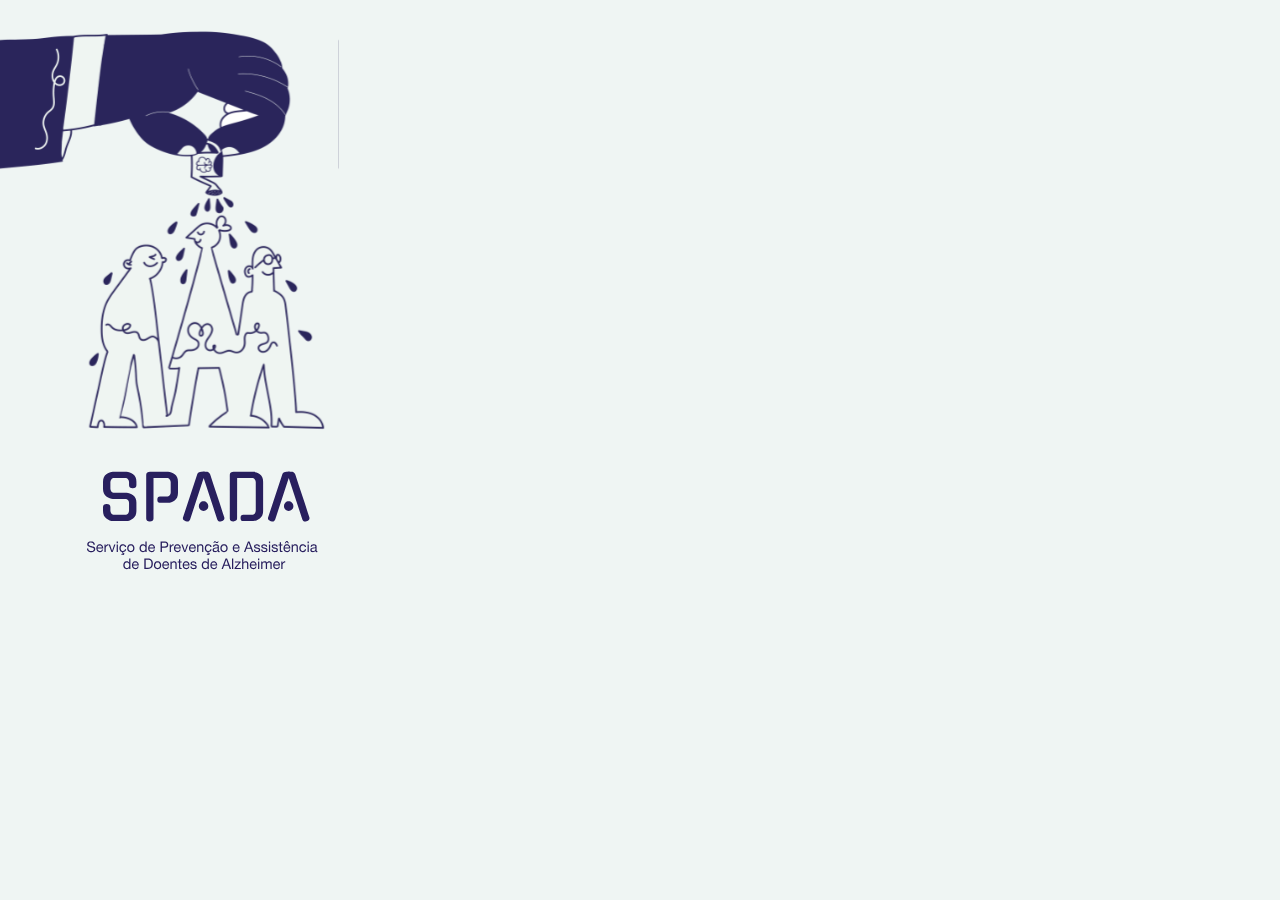
<file: App/index.html>
<!DOCTYPE html>
<html lang="en">
<head>
    <meta charset="UTF-8">
    <meta name="viewport" content="width=device-width, initial-scale=1.0">
    <title>SPADA</title>
    <link rel="stylesheet" href="CSS/geral.css">
    <link rel="stylesheet" href="CSS/index.css">
</head>
<body>
<div class="container">
    <img class="splash-header" src="imgs/spada2.svg" alt="">
    <a href="log-in-sign-up/login.html" class="botao">Iniciar</a>
     <!-- Splash Screen code starts here  -->
    <div class="splash">
        <img class="splash-header" src="imgs/spada.svg" alt="">
    </div>
    <!-- Splash Screen code ends here  -->
</div>
</body>
<script>
    var splashScreen = document.querySelector('.splash');
    splashScreen.addEventListener('click',()=>{
        splashScreen.style.opacity = 0;
        setTimeout(()=>{
            splashScreen.classList.add('hidden')
        },610)
    })
</script>
</html>
</file>
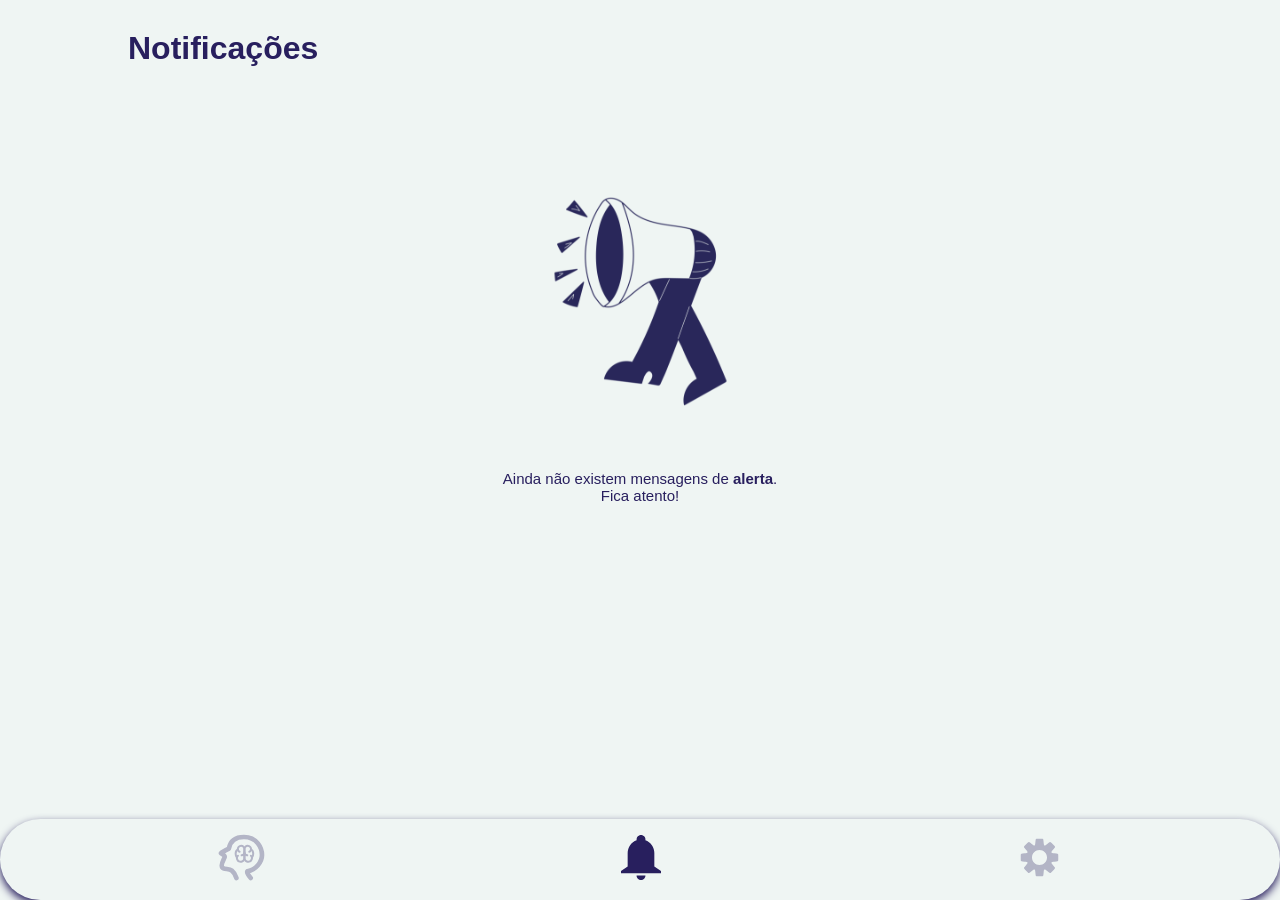
<file: App/alertas/alertas.html>
<!DOCTYPE html>
<html lang="en">
<head>
    <meta charset="UTF-8">
    <meta name="viewport" content="width=device-width, initial-scale=1.0">
    <link rel="stylesheet" href="../CSS/geral.css">
    <link rel="stylesheet" href="../CSS/alertas.css">
    <title>SPADA</title>
</head>
<body>
<!---------Alertas----------->
<div class="grid">
    <h1>Notificações</h1>
    <div class="center-image" style="margin-top: 100px;">
        <a href="alertas2.html"><img class="image" src="../imgs/alertasmicro.svg" alt="alertas"></a>
    </div>
    <div class="alerta-inicio">
        <p>Ainda não existem mensagens de <b>alerta</b>.</p>
        Fica atento!
         </div>
</div>

<!---------Navegação----------->
<nav class="nav horizontal">
    <ul>
        <li>
            <a href="../dados-pessoais/dados-pessoais-iniciar.html">
                <img class="material-icons" src="../imgs/icone1_not_selected.svg" alt="dados paciente">
            </a>
        </li>
        <li>
            <a href="../alertas/alertas.html">
                <img class="material-icons" src="../imgs/icone2_selected.svg" alt="alertas">
            </a>
        </li>
        <li>
            <a href="../definicoes/definicoes.html">
                <img class="material-icons" src="../imgs/icone3_not_selected.svg" alt="definições">
            </a>
        </li>
    </ul>
</nav>
</body>
</html>
</file>
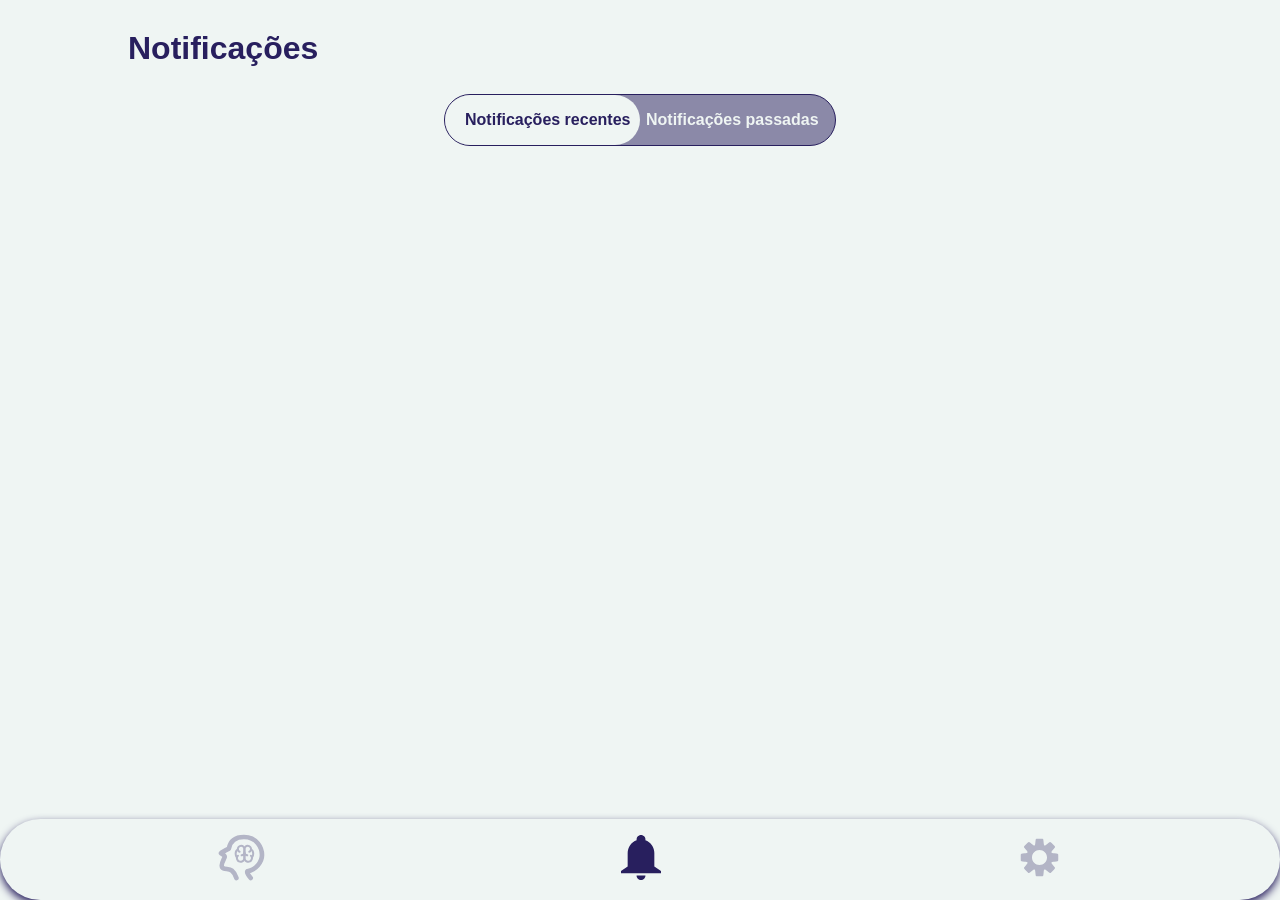
<file: App/alertas/alertas2.html>
<!DOCTYPE html>
<html lang="en">
<head>
    <meta charset="UTF-8">
    <meta name="viewport" content="width=device-width, initial-scale=1.0">
    <link rel="stylesheet" href="../CSS/geral.css">
    <link rel="stylesheet" href="../CSS/alertas.css">
    <title>SPADA</title>
</head>
<body>
<!---------Alertas----------->
<div class="grid">
    <h1>Notificações</h1>
    <div class="center-image">
        <input type="checkbox" id="toggle" class="toggleCheckbox" />
        <label style="margin-top: 20px;" for="toggle" class='toggleContainer'>
            <div>Notificações recentes</div>

            <div>Notificações passadas</div>
        </label>
    </div>
    <div id="notificacoes-recentes" class="scroll">
        <h2>Recentes</h2>
        <hr>
        <div class="alert">
            <img src="../imgs/mensagem-alerta.svg" alt="Imagem de Alerta">
            <div class="text">
                <p><b>Alerta de fumo e gás:</b> O utilizador foi avisado de que existe um nível elevado de fumo!</p>
                <p style="font-size: 13px; margin-top: 5px;">7 de junho de 2024 às 12:30</p>
                <p style="font-size: 13px; margin-top: 5px;"><img src="../imgs/localizacao.svg" alt="">Polo II - Coimbra </p>
            </div>
        </div>
    </div>

    <div id="notificacoes-passadas" class="scroll">
        <h2>Passadas</h2>
        <hr>
        <div class="alert" >
            <img src="../imgs/mensagem-alerta.svg" alt="Imagem de Alerta">
            <div class="text">
                <p><b>Alerta de possível queda:</b> O utilizador apresentou sinais de uma possível queda!</p>
                <p style="font-size: 13px; margin-top: 5px;">5 de junho de 2024 às 18:30</p>
                <p style="font-size: 13px; margin-top: 5px;"><img src="../imgs/localizacao.svg" alt="">R Combatentes G Guerra 67 - Coimbra</p>
            </div>
        </div>
        <div class="alert">
            <img src="../imgs/mensagem-alerta.svg" alt="Imagem de Alerta">
            <div class="text">
                <p><b>Alerta de fumo e gás: </b> O utilizador foi avisado de que existe um nível elevado de fumo.</p>
                <p style="font-size: 13px; margin-top: 5px;">21 de abril de 2024 às 11:45</p>
                <p style="font-size: 13px; margin-top: 5px;"><img src="../imgs/localizacao.svg" alt="">R Combatentes G Guerra 67 - Coimbra</p>
            </div>
        </div>
        <div class="alert">
            <img src="../imgs/mensagem-alerta.svg" alt="Imagem de Alerta">
            <div class="text">
                <p><b>Alerta de fumo e gás: </b> O utilizador foi avisado de que existe um nível elevado de fumo.</p>
                <p style="font-size: 13px; margin-top: 5px;">20 de abril de 2024 às 17:32</p>
                <p style="font-size: 13px; margin-top: 5px;"><img src="../imgs/localizacao.svg" alt="">R Combatentes G Guerra 67 - Coimbra</p>
            </div>
        </div>
    </div>
</div>

<!---------Navegação----------->
<nav class="nav horizontal">
    <ul>
        <li>
            <a href="../dados-pessoais/dados-pessoais-iniciar.html">
                <img class="material-icons" src="../imgs/icone1_not_selected.svg" alt="dados paciente">
            </a>
        </li>
        <li>
            <a href="../alertas/alertas.html">
                <img class="material-icons" src="../imgs/icone2_selected.svg" alt="alertas">
            </a>
        </li>
        <li>
            <a href="../definicoes/definicoes.html">
                <img class="material-icons" src="../imgs/icone3_not_selected.svg" alt="definições">
            </a>
        </li>
    </ul>
</nav>
</body>
<script>
    document.addEventListener('DOMContentLoaded', function () {
        var toggleCheckbox = document.getElementById('toggle');
        var notificacoesRecentes = document.getElementById('notificacoes-recentes');
        var notificacoesPassadas = document.getElementById('notificacoes-passadas');

        toggleCheckbox.addEventListener('change', function () {
            if (toggleCheckbox.checked) {
                notificacoesRecentes.style.display = 'none';
                notificacoesPassadas.style.display = 'block';
            } else {
                notificacoesRecentes.style.display = 'block';
                notificacoesPassadas.style.display = 'none';
            }
        });
    });
</script>
</html>
</file>
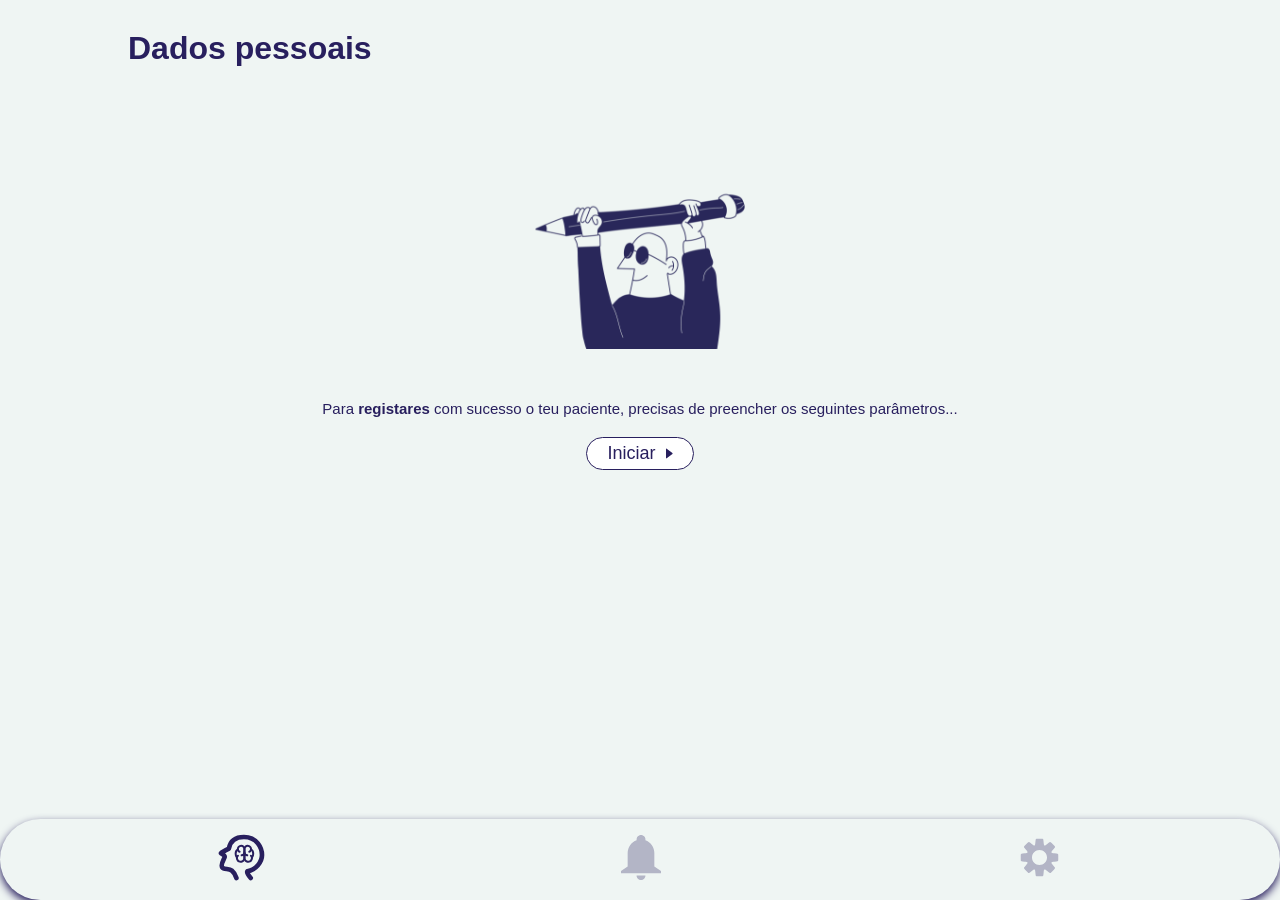
<file: App/dados-pessoais/dados-pessoais-iniciar.html>
<!DOCTYPE html>
<html lang="en">
<head>
    <meta charset="UTF-8">
    <meta name="viewport" content="width=device-width, initial-scale=1.0">
    <link rel="stylesheet" href="../CSS/geral.css">
    <link rel="stylesheet" href="../CSS/dados-paciente.css">
    <title>SPADA</title>
</head>
<body>
<!---------Dados pessoais----------->
<div class="grid">
    <h1>Dados pessoais</h1>
    <div class="center-image" style="margin-top: 60px;">
        <img class="image" src="../imgs/dados_paciente.svg" alt="imagem dados">
    </div>
    <div class="dados-registar">
        Para <b>registares</b> com sucesso o teu paciente, precisas de preencher os seguintes parâmetros...
    </div>
    <div class="center-image">
        <a href="../dados-pessoais/teste.php" class="btn">Iniciar&nbsp;&nbsp;<img src="../imgs/seta_azul.svg" alt="seta"></a>
    </div>
</div>

<!---------Navegação----------->
<nav class="nav horizontal">
    <ul>
        <li>
            <a href="../dados-pessoais/dados-pessoais-iniciar.html">
                <img class="material-icons" src="../imgs/icone1_selected.svg" alt="dados paciente">
            </a>
        </li>
        <li>
            <a href="../alertas/alertas.html">
                <img class="material-icons" src="../imgs/icone2-not_selected.svg" alt="alertas">
            </a>
        </li>
        <li>
            <a href="../definicoes/definicoes.html">
                <img class="material-icons" src="../imgs/icone3_not_selected.svg" alt="definições">
            </a>
        </li>
    </ul>
</nav>
</body>
</html>
</file>
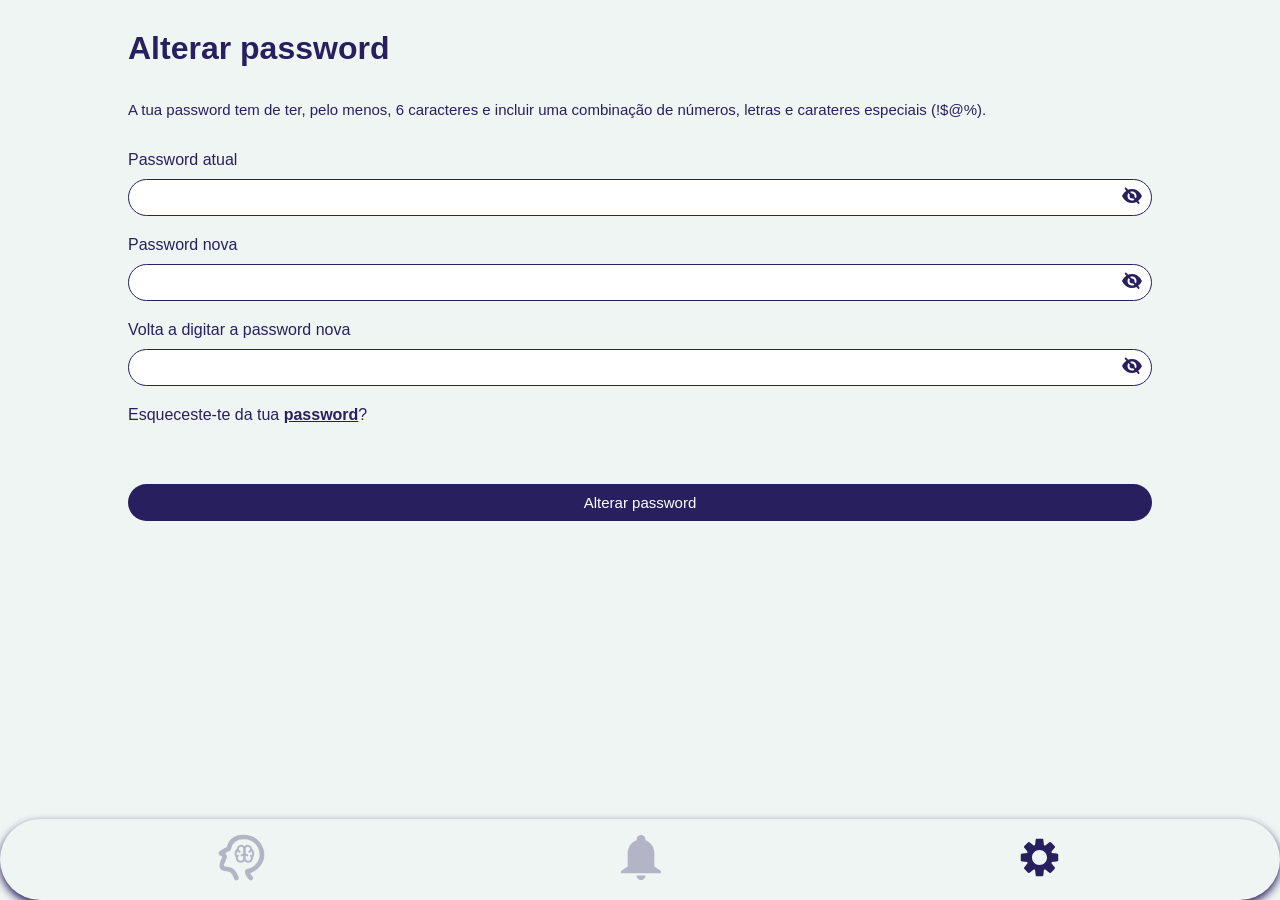
<file: App/definicoes/alterar-password.html>
<!DOCTYPE html>
<html lang="en">
<head>
    <meta charset="UTF-8">
    <meta name="viewport" content="width=device-width, initial-scale=1.0">
    <link rel="stylesheet" href="../CSS/geral.css">
    <link rel="stylesheet" href="../CSS/definicoes.css">
    <title>SPADA</title>
</head>
<body>
<!---------Alterar password----------->
<div class="grid">
    <h1 style="padding-bottom: 10px">Alterar password</h1>
    <div class="alterar-password">
    <p>A tua password tem de ter, pelo menos, 6 caracteres e incluir uma combinação de números, letras e carateres especiais (!$@%).</p>
    </div>
        <!--Forms login-->
        <div class="alterar-pass-container">
            <form>
                <div class="form-group">
                    <label for="password" style="font-weight: 200;">Password atual</label>
                    <div style="position: relative;">
                        <input type="password" id="password" name="password" required>
                        <div class="password-toggle">
                            <img src="../imgs/olho-fechado.svg" alt="olho fechado" id="eyeicon">
                        </div>
                    </div>
                </div>
                <div class="form-group">
                    <label for="password" style="font-weight: 200;">Password nova</label>
                    <div style="position: relative;">
                        <input type="password" id="password1" name="password" required>
                        <div class="password-toggle">
                            <img src="../imgs/olho-fechado.svg" alt="olho fechado" id="eyeicon1">
                        </div>
                    </div>
                </div>
                <div class="form-group">
                    <label for="password" style="font-weight: 200;">Volta a digitar a password nova</label>
                    <div style="position: relative;">
                        <input type="password" id="password2" name="password" required>
                        <div class="password-toggle">
                            <img src="../imgs/olho-fechado.svg" alt="olho fechado" id="eyeicon2">
                        </div>
                    </div>
                </div>
                <p style="font-weight: 200;">Esqueceste-te da tua <a href="#"><b>password</b></a>?</p>
                <button type="submit">Alterar password</button>
            </form>
        </div>
</div>

<!---------Navegação----------->
<nav class="nav horizontal">
    <ul>
        <li>
            <a href="../dados-pessoais/dados-pessoais-iniciar.html">
                <img class="material-icons" src="../imgs/icone1_not_selected.svg" alt="dados paciente">
            </a>
        </li>
        <li>
            <a href="../alertas/alertas.html">
                <img class="material-icons" src="../imgs/icone2-not_selected.svg" alt="alertas">
            </a>
        </li>
        <li>
            <a href="../definicoes/definicoes.html">
                <img class="material-icons" src="../imgs/icone3_selected.svg" alt="definições">
            </a>
        </li>
    </ul>
</nav>
</body>
<script src="../password.js"></script>
</html>
</file>
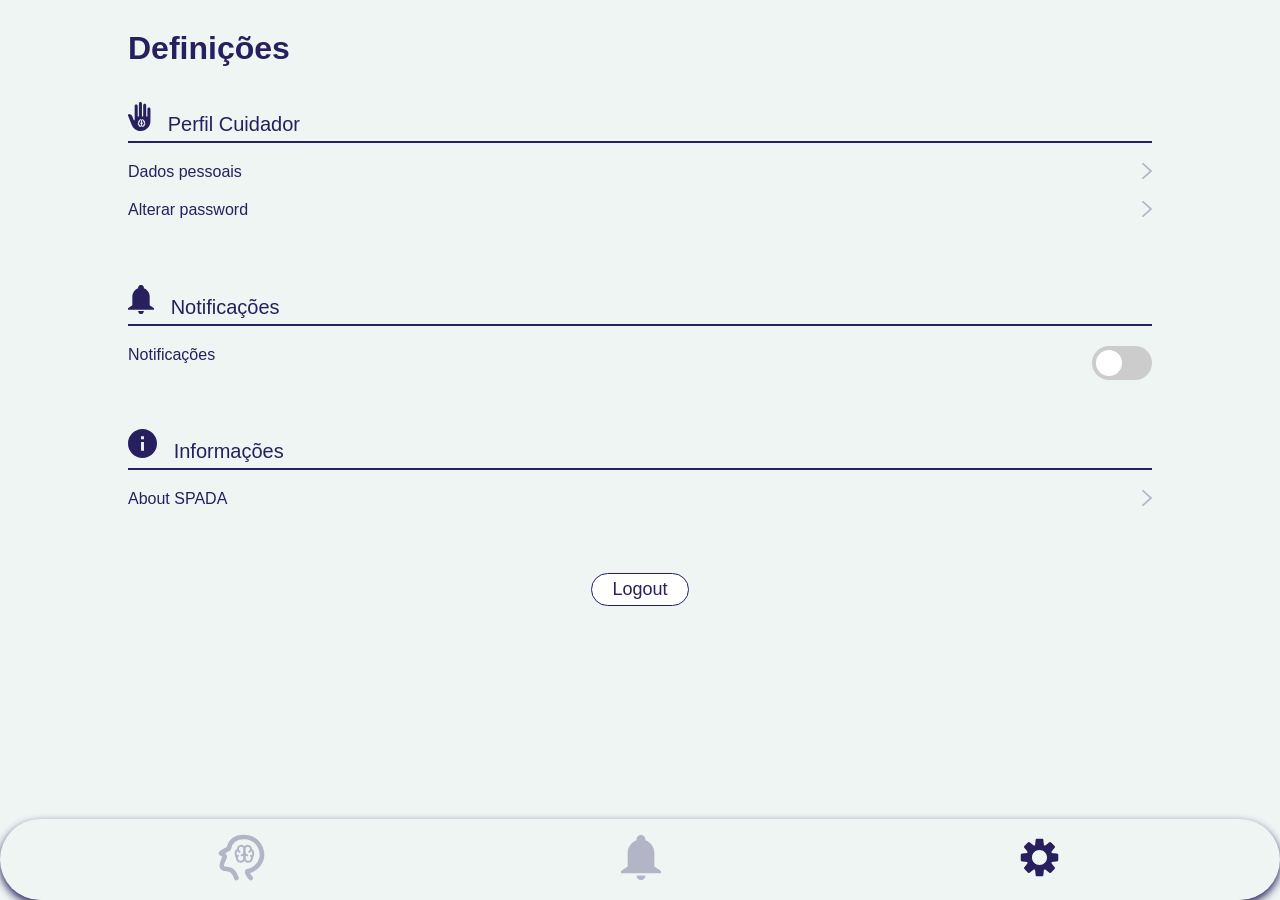
<file: App/definicoes/definicoes.html>
<!DOCTYPE html>
<html lang="en">
<head>
    <meta charset="UTF-8">
    <meta name="viewport" content="width=device-width, initial-scale=1.0">
    <link rel="stylesheet" href="../CSS/geral.css">
    <link rel="stylesheet" href="../CSS/definicoes.css">
    <title>SPADA</title>
</head>
<body>
<!---------Definições----------->
<div class="grid">
    <h1 style="margin-bottom: 10px">Definições</h1>
    <!---------Perfil Cuidador----------->
    <div class="perfil-cuidador">
        <div class="titulo">
            <img src="../imgs/hand.svg" alt="perfil cuidador">&nbsp;&nbsp; Perfil Cuidador
        </div>
        <hr>
        <p class="subtitulo-1">Dados pessoais
            <a href="dados-cuidador.php">
                <img class="right" src="../imgs/seta.svg" alt="seta">
            </a>
        </p>
        <p class="subtitulo-2">
            Alterar password
            <a href="../definicoes/alterar-password.html">
                <img class="right" src="../imgs/seta.svg" alt="seta">
            </a>
        </p>
    </div>
    <!---------Alertas----------->
    <div class="alertas">
        <div class="titulo">
            <img src="../imgs/belt.svg" alt="sino">&nbsp;&nbsp; Notificações
        </div>
        <hr>
        <p class="subtitulo-2">Notificações
            <label class="switch">
                <input type="checkbox">
                <span class="slider round"></span>
            </label></p>
    </div>
    <!---------Informações----------->
    <div class="informacoes">
        <div class="titulo">
            <img src="../imgs/info.svg" alt="informações">&nbsp;&nbsp; Informações
        </div>
        <hr>
        <p class="subtitulo-2">About SPADA <a href="sobre.html"><img class="right" src="../imgs/seta.svg" alt="seta"></a></p>
    </div>
    <div class="center-image">
        <!-- Botão de logout -->
        <form action="../PHP/logout.php" method="POST">
           <input class="btn" type="submit" value="Logout">
        </form>
    </div>
</div>

<!---------Navegação----------->
<nav class="nav horizontal">
    <ul>
        <li>
            <a href="../dados-pessoais/dados-pessoais-iniciar.html">
                <img class="material-icons" src="../imgs/icone1_not_selected.svg" alt="dados paciente">
            </a>
        </li>
        <li>
            <a href="../alertas/alertas.html">
                <img class="material-icons" src="../imgs/icone2-not_selected.svg" alt="alertas">
            </a>
        </li>
        <li>
            <a href="../definicoes/definicoes.html">
                <img class="material-icons" src="../imgs/icone3_selected.svg" alt="definições">
            </a>
        </li>
    </ul>
</nav>
</body>
</html>
</file>
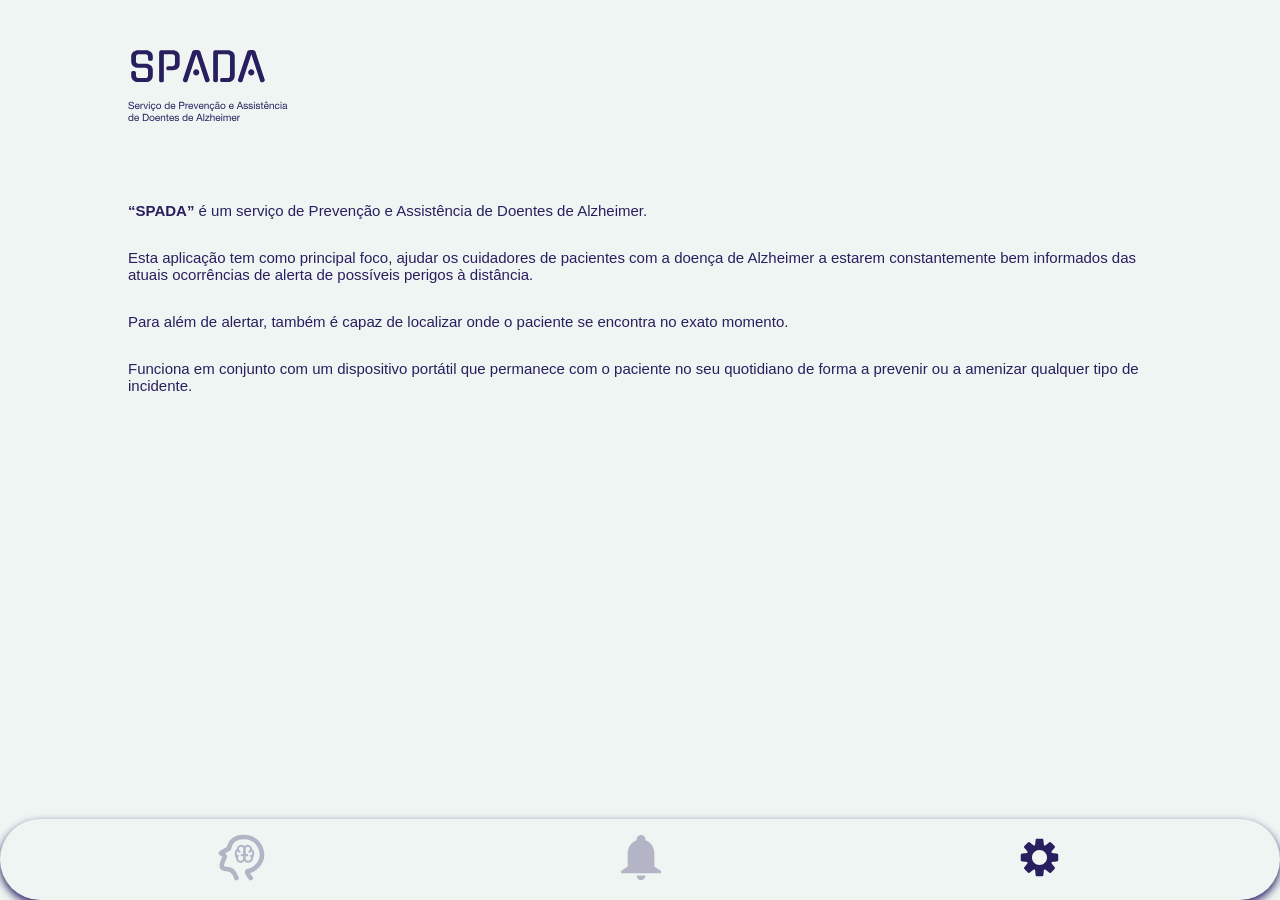
<file: App/definicoes/sobre.html>
<!DOCTYPE html>
<html lang="en">
<head>
    <meta charset="UTF-8">
    <meta name="viewport" content="width=device-width, initial-scale=1.0">
    <title>SPADA</title>
    <link rel="stylesheet" href="../CSS/geral.css">
    <link rel="stylesheet" href="../CSS/definicoes.css">
</head>
<body>
<!---------Sobre SPADA----------->
<div class="grid">
    <img class="img-SPADA" src="../imgs/spada_about.svg" alt="">
    <div class="about-SPADA">
        <p><b>“SPADA”</b> é um serviço de Prevenção e Assistência de Doentes de Alzheimer.</p>
        <p>Esta aplicação tem como principal foco, ajudar os cuidadores de pacientes com a doença de Alzheimer a estarem constantemente bem informados das atuais ocorrências de alerta de possíveis perigos à distância.</p>
        <p>Para além de alertar, também é capaz de localizar onde o paciente se encontra no exato momento.</p>
        <p>Funciona em conjunto com um dispositivo portátil que permanece com o paciente no seu quotidiano de forma a prevenir ou a amenizar qualquer tipo de incidente.</p>
    </div>
</div>

<!---------Navegação----------->
<nav class="nav horizontal">
    <ul>
        <li>
            <a href="../dados-pessoais/dados-pessoais-iniciar.html">
                <img class="material-icons" src="../imgs/icone1_not_selected.svg" alt="dados paciente">
            </a>
        </li>
        <li>
            <a href="../alertas/alertas.html">
                <img class="material-icons" src="../imgs/icone2-not_selected.svg" alt="alertas">
            </a>
        </li>
        <li>
            <a href="../definicoes/definicoes.html">
                <img class="material-icons" src="../imgs/icone3_selected.svg" alt="definições">
            </a>
        </li>
    </ul>
</nav>
</body>
</html>
</file>
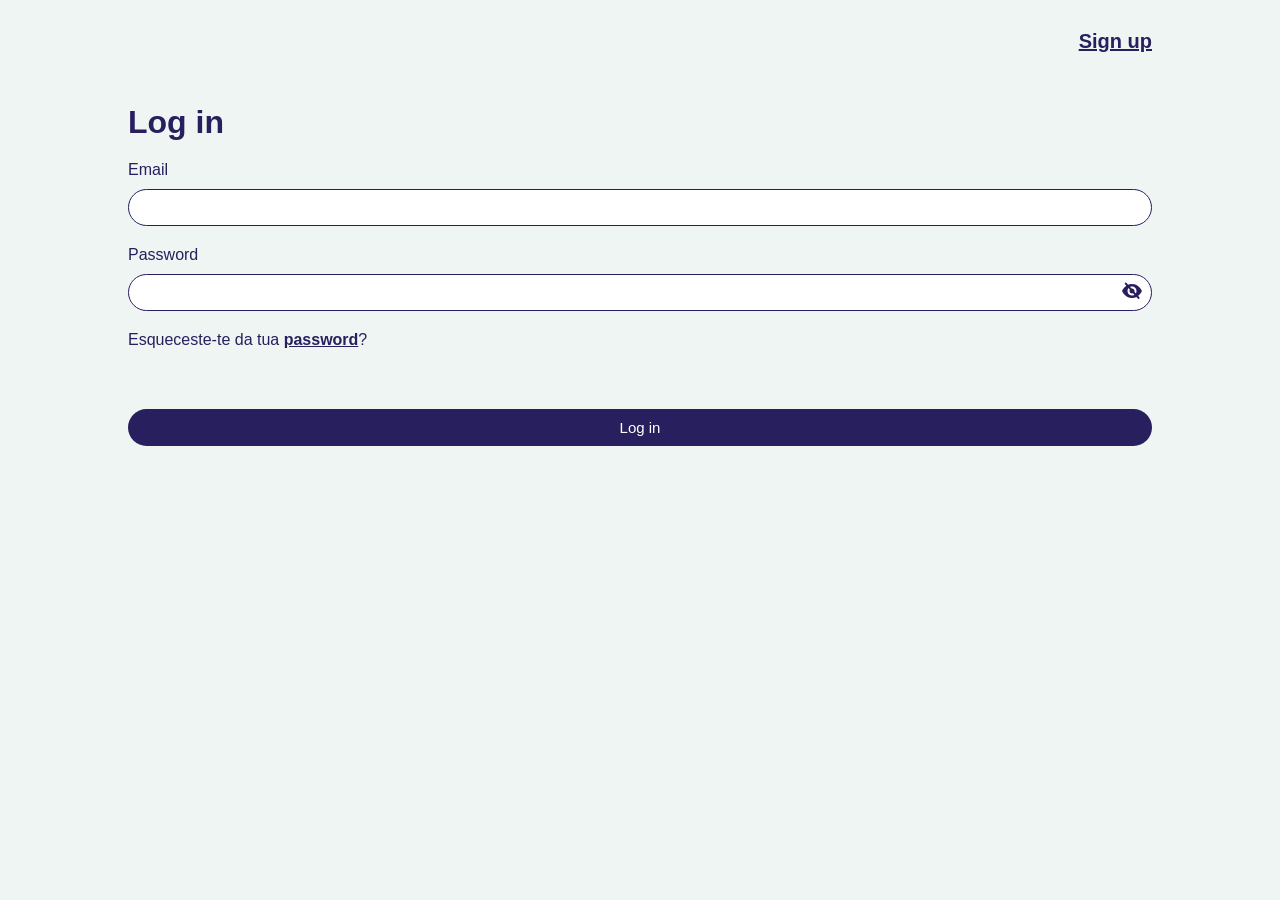
<file: App/log-in-sign-up/login.html>
<!DOCTYPE html>
<html lang="en">
<head>
    <meta charset="UTF-8">
    <meta name="viewport" content="width=device-width, initial-scale=1.0">
    <link rel="stylesheet" href="../CSS/geral.css">
    <link rel="stylesheet" href="../CSS/login-sign-up.css">
    <title>SPADA</title>
</head>
<body>
<!---------Login----------->
<div class="grid">
    <div class="right">
        <a href="sign-up.html" style="margin-top: 30px;">Sign up</a>
    </div>
    <!--Forms login-->
    <div class="login-container">
        <h1 style="margin-bottom: 20px;">Log in</h1>
        <form method="POST" action="../PHP/login.php" id="formlogin" name="formlogin">
            <div class="form-group">
                <label for="email" style="font-weight: 200;">Email</label>
                <input type="email" id="email" name="email" required>
            </div>
            <div class="form-group">
                <label for="password" style="font-weight: 200;">Password</label>
                <div style="position: relative;">
                    <input type="password" id="password" name="password" required>
                    <div class="password-toggle">
                        <img src="../imgs/olho-fechado.svg" alt="olho fechado" id="eyeicon">
                    </div>
                </div>
            </div>
            <p style="font-weight: 200;">Esqueceste-te da tua <a href="#"><b>password</b></a>?</p>
            <input class="buttonsign-up" type="submit" name="loginBtn" value="Log in"/>
        </form>
    </div>
</div>
</body>
<script src="../password.js"></script>
</html>
</file>
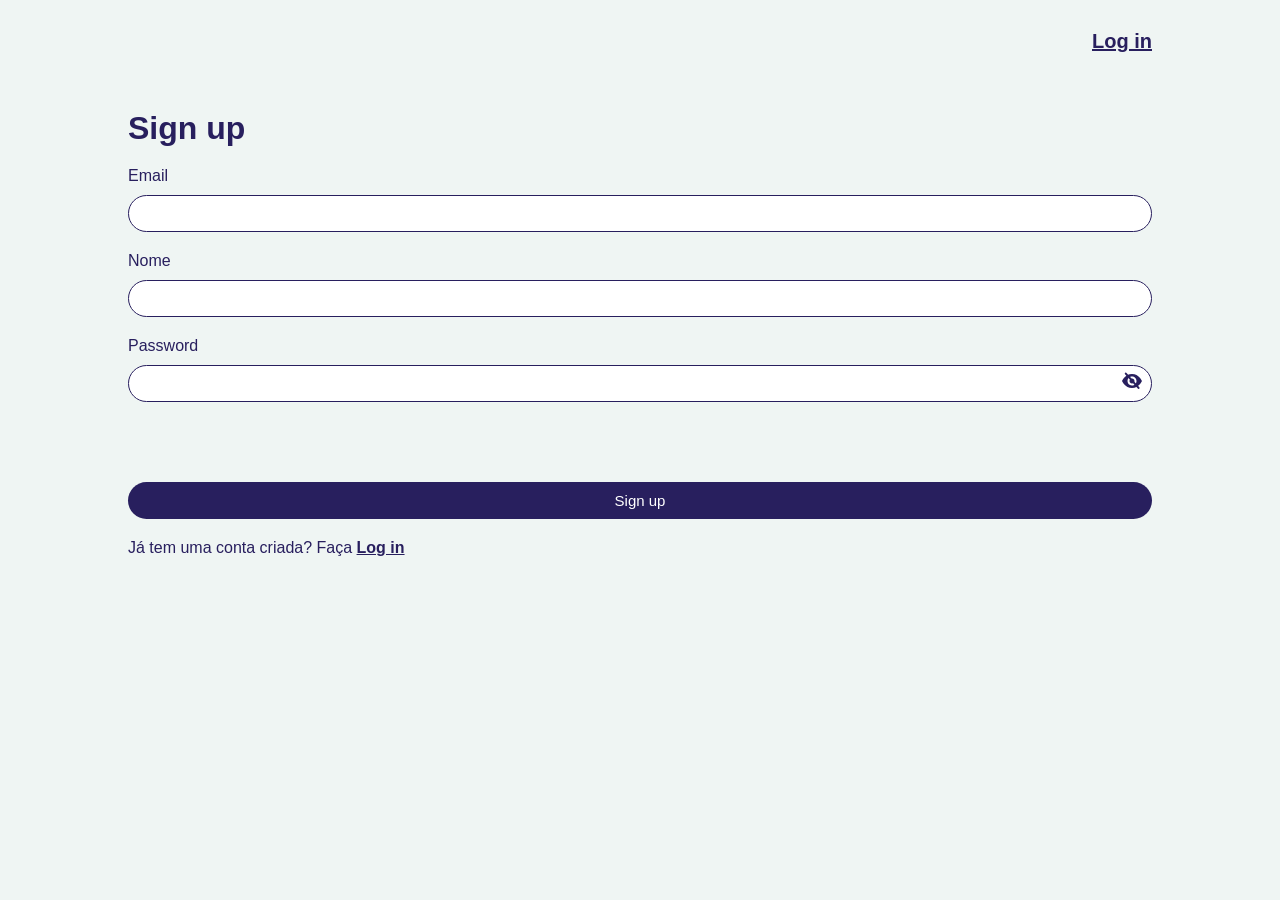
<file: App/log-in-sign-up/sign-up.html>
<!DOCTYPE html>
<html lang="en">
<head>
    <meta charset="UTF-8">
    <meta name="viewport" content="width=device-width, initial-scale=1.0">
    <link rel="stylesheet" href="../CSS/geral.css">
    <link rel="stylesheet" href="../CSS/login-sign-up.css">
    <title>SPADA</title>
</head>
<body>
<!---------Login----------->
<div class="grid">
    <div class="right">
        <a href="login.html" style="margin-top: 30px;">Log in</a>
    </div>
    <!--Forms login-->
    <!--Início do forms-->
    <div class="login-container">
        <h1 style="margin-bottom: 20px;">Sign up</h1>
        <form action="../PHP/sign-up.php" class="form" method="POST" enctype="multipart/form-data" >
            <!--Email  name="email" -> $_POST['email']-->
            <div class="form-group">
                <label for="email" style="font-weight: 200;">Email</label>
                <input type="email" id="email" name="email" required>
            </div>
            <!--Nome Completo name="nome" -> $_POST['nome']-->
            <div class="form-group">
                <label for="nome_cuidador" style="font-weight: 200;">Nome</label>
                <input type="text" id="nome_cuidador" name="nome_cuidador" required>
            </div>
            <!--Password name="password" -> $_POST['password']-->
            <div class="form-group">
                <label for="password" style="font-weight: 200;">Password</label>
                <div style="position: relative;">
                    <input type="password" id="password" name="password" required>
                    <div class="password-toggle">
                        <img src="../imgs/olho-fechado.svg" alt="olho fechado" id="eyeicon">
                    </div>
                </div>
            </div>
            <input class="buttonsign-up" type="submit" name="registerBtn" value="Sign up"/>
            <p style="font-weight: 200; margin-top: 20px;">Já tem uma conta criada? Faça <a href="login.html"><b>Log in</b></a></p>
        </form>
    </div>
</div>
</body>
<script src="../password.js"></script>
</html>
</file>
<file: App/CSS/geral.css>
* {
    margin: 0;
    padding: 0;
    box-sizing: border-box;
}

body{
    font-family: "Helvetica Neue", sans-serif;
    color: var(--texto);
    min-height: 100vh;
    background-color: var(--background);
    overflow: hidden;
    caret-color: transparent;
}
/*-------------Cores------------*/
:root {
    --background: #EFF5F3;
    --texto: #281F5E;
    --claro: #B3B5C6;
    --notificacoes: rgba(68, 61, 115, 0.58);
}
/*-------------Grid-------------*/
.grid {
    display: grid;
    grid-template-columns: repeat(1, 1fr);
    grid-gap: 5%;/*20px*/
    margin: 0 10%;/*40px*/
}
/*--------Menu horizontal-------*/
nav {
    background: var(--background);
    display: inline-block;
    border-radius: 60px;
    padding: 0 40px;
    bottom: 0;
    left: 0;
    width: 100%;
    position: fixed;
    z-index: 1000;
    box-shadow: 0 4px 8px var(--texto);
}
nav ul {
    display: flex;
    list-style-type: none;
    align-items: center;
    justify-content: space-around;
}
nav img{
    width: 100%;
    /*max-width: 80px;*/
    height: auto;
}
nav ul li a {
    display: inline-block;
    padding: 15px;
}
/* Media queries mobile */
@media only screen and (max-width: 200px) {
    nav {
        padding: 0 60px; /* Reduz o preenchimento horizontal */
        top: 0;
        border-radius: 0; /* Remove a borda arredondada */
        bottom: 0;
        left: 0;
    }
    nav ul li {
        margin-bottom: 10px;
    }
    nav img {
        max-width: 80px; /* Aumenta o tamanho dos ícones para dispositivos menores */
    }
}
/*-----Centralizar imagens-----*/
.center-image{
    display: flex;
    justify-content: center;
    align-items: center;
}
.image {
    max-width: 100%;
    max-height: 100%;
}
/*-----Títulos das páginas-----*/
h1{
    padding-top: 30px;

}
/*-----Linhas-----*/
hr{
    border: 0.5px solid var(--texto);
    margin-top: 5px;
    margin-bottom: 20px;
}
/*-----Botões-----*/
.btn {
    display: inline-block;
    padding: 5px 20px;
    background-color: white;
    color: var(--texto);
    border: 1px solid var(--texto);
    text-align: center;
    font-size: 18px;
    border-radius: 60px;
    cursor: pointer;
    text-decoration: none;
}
/*scroll*/
.scroll {
    max-height: 500px;
    overflow-y: scroll;
    padding: 10px;
}
</file>
<file: App/CSS/index.css>
.container {
    position: relative;
    display: inline-block;
}
.botao {
    position: absolute;
    top: 100%;
    margin-top: 50px;
    left: 50%;
    transform: translate(-50%, -50%);
    padding: 5px 20px;
    background-color: white;
    color: var(--texto);
    border: 1px solid var(--texto);
    text-align: center;
    font-size: 18px;
    border-radius: 60px;
    cursor: pointer;
    text-decoration: none;
}
.splash{
    cursor : pointer;
    position : fixed;
    top : 50%;
    left : 50%;
    height : 100%;
    width : 100%;
    transform : translate(-50%,-50%);
    background-color: var(--background);
    transition : all ease-in-out 600ms;
}
.hidden{
    transition : 0.5s;
    display : none;
}
.splash-header {
    float: left;
    max-width: 100%; /* Define a largura máxima da imagem como 100% do contêiner pai */
    height: auto; /* Define a altura como automática para manter a proporção da imagem */
    display: block; /* Para garantir que a imagem não tenha margens indesejadas */
    margin: auto;
}
</file>
<file: App/CSS/alertas.css>
h2{
    margin-top: 10px;
}
.alerta-inicio{
    font-size: 15px;
    text-align: center;
    font-weight: 200;
    margin-top: 30px;
}
.toggleContainer {
    position: relative;
    display: grid;
    grid-template-columns: repeat(2, 1fr);
    width: fit-content;
    padding: 10px;
    border: 1px solid var(--texto);
    border-radius: 60px;
    background: var(--notificacoes);
    font-weight: bold;
    color: var(--texto);
    cursor: pointer;
}
.toggleContainer::before {
    content: '';
    position: absolute;
    width: 50%;
    height: 100%;
    left: 0;
    border-radius:60px;
    background: var(--background);
    transition: all 0.3s;
}
.toggleCheckbox:checked + .toggleContainer::before {
    left: 50%;
}
.toggleContainer div {
    padding: 6px;
    text-align: center;
    z-index: 1;
}
.toggleCheckbox {
    display: none;
}
.toggleCheckbox:checked + .toggleContainer div:first-child{
    color: var(--background);
    transition: color 0.3s;
}
.toggleCheckbox:checked + .toggleContainer div:last-child{
    color: var(--texto);
    transition: color 0.3s;
}
.toggleCheckbox + .toggleContainer div:first-child{
    color: var(--texto);
    transition: color 0.3s;
}
.toggleCheckbox + .toggleContainer div:last-child{
    color: var(--background);
    transition: color 0.3s;
}


#notificacoes-recentes, #notificacoes-passadas {
    display: none;
}

.alert {
    display: flex;
    margin-bottom: 25px;
}

.alert img {
    margin-right: 10px;
}

.text {
    padding-left: 20px;
    text-align: left;
    font-weight: 200;
}
</file>
<file: App/CSS/dados-paciente.css>
.dados-registar{
    font-size: 15px;
    text-align: center;
    font-weight: 200;
    margin-top: 30px;
}
.form-group {
    margin-bottom: 10px;
}

label {
    display: block;
    margin-bottom: 5px;
    font-size: 15px;
}

input[type="email"],
input[type="name"],
input[type="text"],
input[type="tel"],
input[type="date"],
input[type="password"] {
    width: 100%;
    padding: 5px;
    color: var(--texto);
    border: 1px solid var(--texto);
    border-radius: 30px;
    display: flex;
}
button {
    width: 100%;
    padding: 5px;
    background-color: var(--texto);
    color: white;
    border: none;
    border-radius: 30px;
    margin-top: 10px;
    font-size: 15px;
    cursor: pointer;
}
</file>
<file: App/CSS/definicoes.css>
.titulo{
    font-size: 20px;
}
.subtitulo-1{
    margin-bottom: 20px;
}
.subtitulo-2{
    margin-bottom: 40px;
}
.right{
    float: right;
}
.img-SPADA{
    margin-top: 50px;
}
.about-SPADA{
    margin-top: 60px;
}
.about-SPADA p  {
    margin-bottom: 30px;
    font-size: 15px;
    font-weight: 200;
}
.alterar-password p  {
    margin-bottom: 10px;
    font-size: 15px;
    font-weight: 200;
}
/*Botão das notificações*/
.switch {
    position: relative;
    display: inline-block;
    width: 60px;
    height: 34px;
    float: right;
}
.switch input {
    opacity: 0;
    width: 0;
    height: 0;
}
.slider {
    position: absolute;
    cursor: pointer;
    top: 0;
    left: 0;
    right: 0;
    bottom: 0;
    background-color: #ccc;
    -webkit-transition: .4s;
    transition: .4s;
}
.slider:before {
    position: absolute;
    content: "";
    height: 26px;
    width: 26px;
    left: 4px;
    bottom: 4px;
    background-color: white;
    -webkit-transition: .4s;
    transition: .4s;
}
input:checked + .slider { background-color: var(--notificacoes); }
input:focus + .slider { box-shadow:0 0 2px var(--texto); }
input:checked + .slider:before {
    -ms-transform: translateX(26px);
    transform: translateX(26px);
}
.slider.round { border-radius: 34px; }
.slider.round:before { border-radius: 50%; }

/*alterar password*/
.alterar-pass-container {
    margin: 0 auto;
    background-color: transparent;
    width: 100%;
}

.form-group {
    margin-bottom: 20px;
}

label {
    display: block;
    margin-bottom: 10px;
}

input[type="email"],
input[type="name"],input[type="text"],
input[type="password"] {
    width: 100%;
    padding: 10px;
    color: var(--texto);
    border: 1px solid var(--texto);
    border-radius: 30px;
    display: flex;
}
button {
    width: 100%;
    padding: 10px;
    background-color: var(--texto);
    color: white;
    border: none;
    border-radius: 30px;
    margin-top: 60px;
    font-size: 15px;
    cursor: pointer;
}
/*Olho fechado password*/
.password-toggle {
    position: absolute;
    top: 50%;
    right: 10px;
    transform: translateY(-50%);
    cursor: pointer;
}
.password-toggle img {
    width: 20px;
    height: auto;
}
a {
    color: var(--texto);
    text-decoration: underline;
}
</file>
<file: App/CSS/login-sign-up.css>
.right {
    display: flex;
    justify-content: flex-end;
    color: var(--texto);
    font-weight: bold;
    font-size: 20px;
    text-decoration: none;
}
.login-container {
    margin: 0 auto;
    background-color: transparent;
    width: 100%;
}

h2 {
    margin-bottom: 20px;
    text-align: center;
}

.form-group {
    margin-bottom: 20px;
}

label {
    display: block;
    margin-bottom: 10px;
}

input[type="email"],
input[type="name"],input[type="text"],
input[type="password"] {
    width: 100%;
    padding: 10px;
    color: var(--texto);
    border: 1px solid var(--texto);
    border-radius: 30px;
    display: flex;
}
button {
    width: 100%;
    padding: 10px;
    background-color: var(--texto);
    color: white;
    border: none;
    border-radius: 30px;
    margin-top: 60px;
    font-size: 15px;
    cursor: pointer;
}
.buttonsign-up{
    width: 100%;
    padding: 10px;
    background-color: var(--texto);
    color: white;
    border: none;
    border-radius: 30px;
    margin-top: 60px;
    font-size: 15px;
    cursor: pointer;
}
a {
    color: var(--texto);
    text-decoration: underline;
}
/*Olho fechado password*/
.password-toggle {
    position: absolute;
    top: 50%;
    right: 10px;
    transform: translateY(-50%);
    cursor: pointer;
}
.password-toggle img {
    width: 20px;
    height: auto;
}
</file>
